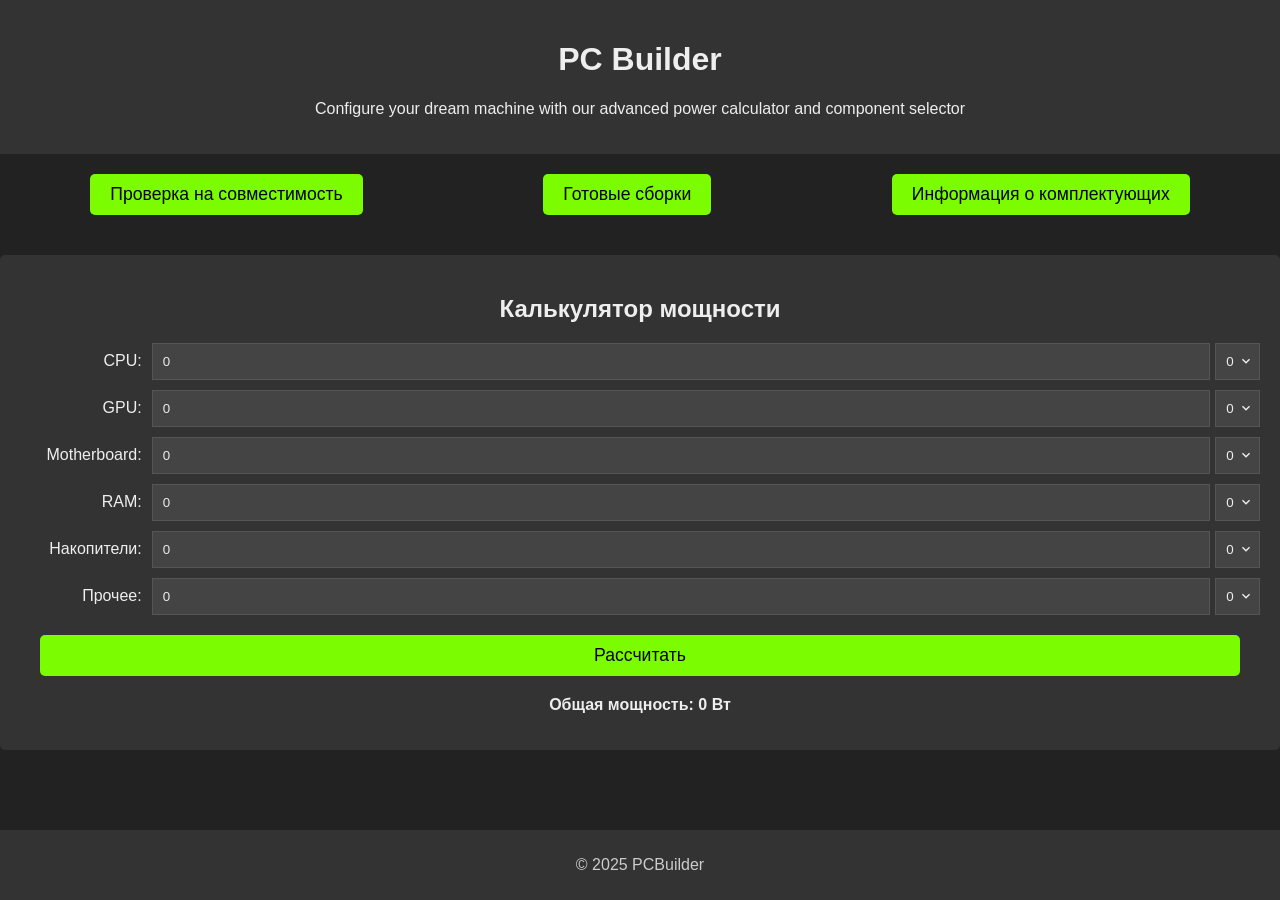
<file: pcbuilder1/templates/calculator.html>
<!DOCTYPE html>
<html lang="ru">

<head>
    <meta charset="UTF-8">
    <title>PC Builder - Калькулятор мощности</title>
    <style>
        body {
            font-family: sans-serif;
            background-color: #222;
            color: #eee;
            margin: 0;
            min-height: 100vh; /* Изменено: min-height вместо height */
        }

        .wrapper {
            display: flex;
            flex-direction: column;
            min-height: 100vh;
        }

        main {
            flex: 1;
        }

        .calculator {
            background-color: #333;
            padding: 20px;
            border-radius: 5px;
            margin: 20px auto;
            max-width: 1600px;
            box-sizing: border-box;
        }

        .calculator__title {
            text-align: center;
            margin-bottom: 20px;
        }

        .calculator__form {
            display: flex;
            flex-direction: column;
        }

        .calculator__component {
            margin-bottom: 10px;
            display: flex;
            align-items: center;
        }

        .calculator__label {
            display: block;
            width: 150px;
            margin-right: 10px;
            text-align: right;
        }

        .calculator__input {
            padding: 10px;
            border: 1px solid #555;
            background-color: #444;
            color: #eee;
            width: 1300px;
            box-sizing: border-box;
            text-align: left;
            appearance: textfield;
            -moz-appearance: textfield;
        }

        .calculator__input::-webkit-outer-spin-button,
        .calculator__input::-webkit-inner-spin-button {
            -webkit-appearance: none;
            margin: 0;
        }

        .calculator__select {
            padding: 10px;
            border: 1px solid #555;
            background-color: #444;
            color: #eee;
            width: 50px;
            box-sizing: border-box;
            appearance: none;
            background-image: url("data:image/svg+xml,%3Csvg xmlns='http://www.w3.org/2000/svg' viewBox='0 0 24 24'%3E%3Cpath fill='%23eee' d='M7.41 8.59L12 13.17l4.59-4.58L18 10l-6 6-6-6 1.41-1.41z'/%3E%3C/svg%3E");
            background-repeat: no-repeat;
            background-position: right 5px top 50%;
            background-size: 16px;
            margin-left: 5px;
            text-align: left;
        }

        .calculator__component--motherboard,        .calculator__component--other {
            display: flex;
            align-items: center;
        }

        .calculator__input--motherboard,
        .calculator__input--other {
            width: 1300px;
        }

        .calculator__button {
            background-color: #7CFC00;
            color: #000;
            border: none;
            padding: 10px 20px;
            border-radius: 5px;
            cursor: pointer;
            font-size: 1.1em;
            margin-top: 10px;
            width: 1200px;
            margin: 10px auto;
        }

        .calculator__result {
            margin-top: 10px;
            text-align: center;
            font-weight: bold;
            display: block;
            width: 100%;
        }

        header {
            background-color: #333;
            padding: 20px;
            text-align: center;
        }

        .buttons {
            display: flex;
            justify-content: space-around;
            padding: 20px 0;
        }

        .buttons a {
            background-color: #7CFC00;
            color: #000;
            border: none;
            padding: 10px 20px;
            border-radius: 5px;
            cursor: pointer;
            font-size: 1.1em;
            text-decoration: none;
            transition: background-color 0.3s ease;
        }

        .buttons a:hover {
            background-color: #69e000;
        }

        .footer {
            text-align: center;
            padding: 10px;
            background-color: #333;
            color: #ccc;
        }
    </style>
</head>

<body>
    <div class="wrapper">
        <header>
            <h1>PC Builder</h1>
            <p>Configure your dream machine with our advanced power calculator and component selector</p>
        </header>

        <div class="buttons">
            <a href="{{ url_for('index') }}">Проверка на совместимость</a>
            <a href="/about">Готовые сборки</a>
            <a href="/info">Информация о комплектующих</a>
        </div>

        <main class="main">
            <section class="calculator">
                <h2 class="calculator__title">Калькулятор мощности</h2>
                <form class="calculator__form" id="powerCalculator">
                    <div class="calculator__component">
                        <label class="calculator__label" for="cpu">CPU:</label>
                        <input class="calculator__input calculator__input--cpu" type="number" id="cpu" value="0">
                        <select class="calculator__select" id="cpuCount">
                            <option value="0">0</option>
                            <option value="1">1</option>
                            <option value="2">2</option>
                            <option value="3">3</option>
                            <option value="4">4</option>
                            <option value="5">5</option>
                            <option value="6">6</option>
                            <option value="7">7</option>
                            <option value="8">8</option>
                            <option value="9">9</option>
                            <option value="10">10</option>
                        </select>
                    </div>
                    <div class="calculator__component">
                        <label class="calculator__label" for="gpu">GPU:</label>
                        <input class="calculator__input calculator__input--gpu" type="number" id="gpu" value="0">
                        <select class="calculator__select" id="gpuCount">
                            <option value="0">0</option>
                            <option value="1">1</option>
                            <option value="2">2</option>
                            <option value="3">3</option>
                            <option value="4">4</option>
                            <option value="5">5</option>
                            <option value="6">6</option>
                            <option value="7">7</option>
                            <option value="8">8</option>
                            <option value="9">9</option>
                            <option value="10">10</option>
                        </select>
                    </div>

                    <div class="calculator__component">
                        <label class="calculator__label" for="motherboard">Motherboard:</label>
                        <input class="calculator__input calculator__input--motherboard" type="number" id="motherboard"
                            value="0">
                        <select class="calculator__select" id="cpuCount">
                            <option value="0">0</option>
                            <option value="1">1</option>
                            <option value="2">2</option>
                            <option value="3">3</option>
                            <option value="4">4</option>
                            <option value="5">5</option>
                            <option value="6">6</option>
                            <option value="7">7</option>
                            <option value="8">8</option>
                            <option value="9">9</option>
                            <option value="10">10</option>
                        </select>
                    </div>
                    <div class="calculator__component">
                        <label class="calculator__label" for="ram">RAM:</label>
                        <input class="calculator__input calculator__input--ram" type="number" id="ram" value="0">
                        <select class="calculator__select" id="ramCount">
                            <option value="0">0</option>
                            <option value="1">1</option>
                            <option value="2">2</option>
                            <option value="3">3</option>
                            <option value="4">4</option>
                            <option value="5">5</option>
                            <option value="6">6</option>
                            <option value="7">7</option>
                            <option value="8">8</option>
                            <option value="9">9</option>
                            <option value="10">10</option>
                        </select>
                    </div>
                    <div class="calculator__component">
                        <label class="calculator__label" for="storage">Накопители:</label>
                        <input class="calculator__input calculator__input--storage" type="number" id="storage"
                            value="0">
                        <select class="calculator__select" id="storageCount">
                            <option value="0">0</option>
                            <option value="1">1</option>
                            <option value="2">2</option>
                            <option value="3">3</option>
                            <option value="4">4</option>
                            <option value="5">5</option>
                            <option value="6">6</option>
                            <option value="7">7</option>
                            <option value="8">8</option>
                            <option value="9">9</option>
                            <option value="10">10</option>
                        </select>
                    </div>
                    <div class="calculator__component">
                        <label class="calculator__label" for="other">Прочее:</label><input class="calculator__input calculator__input--other" type="number" id="other" value="0">
                        <select class="calculator__select" id="cpuCount">
                            <option value="0">0</option>
                            <option value="1">1</option>
                            <option value="2">2</option>
                            <option value="3">3</option>
                            <option value="4">4</option>
                            <option value="5">5</option>
                            <option value="6">6</option>
                            <option value="7">7</option>
                            <option value="8">8</option>
                            <option value="9">9</option>
                            <option value="10">10</option>
                        </select>
                    </div>


                    <button class="calculator__button" type="button" onclick="calculatePower()">Рассчитать</button>
                    <p class="calculator__result">Общая мощность: <span id="totalPower">0</span> Вт</p>
                </form>
            </section>
        </main>

        <footer class="footer">
            <p>&copy; 2025 PCBuilder</p>
        </footer>
    </div>

    <script>
        function calculatePower() {
            let cpuCount = parseInt(document.getElementById("cpuCount").value);
            let gpuCount = parseInt(document.getElementById("gpuCount").value);
            let ramCount = parseInt(document.getElementById("ramCount").value);
            let storageCount = parseInt(document.getElementById("storageCount").value);
            let cpuPower = parseInt(document.getElementById("cpu").value) || 0;
            let gpuPower = parseInt(document.getElementById("gpu").value) || 0;
            let motherboardPower = parseInt(document.getElementById("motherboard").value) || 0;
            let ramPower = parseInt(document.getElementById("ram").value) || 0;
            let storagePower = parseInt(document.getElementById("storage").value) || 0;
            let otherPower = parseInt(document.getElementById("other").value) || 0;

            let totalPower = (cpuPower * cpuCount) + (gpuPower * gpuCount) + motherboardPower + (ramPower * ramCount) +
                (storagePower * storageCount) + otherPower;
            document.getElementById("totalPower").textContent = totalPower;
        }
    </script>
</body>

</html>
</file>
